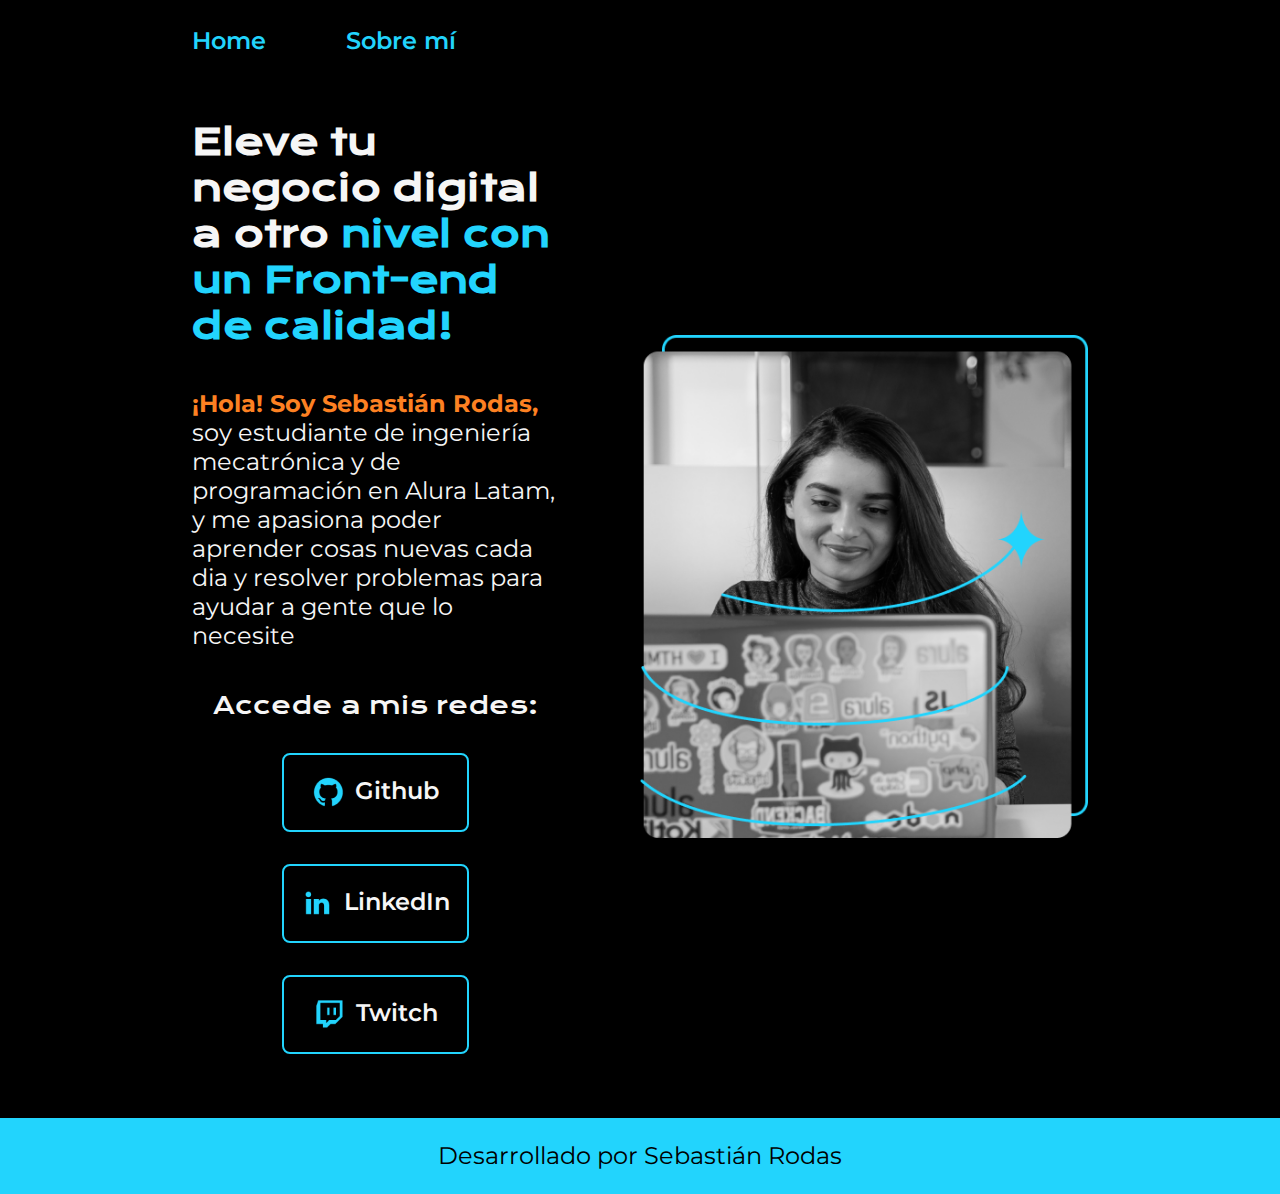
<file: index.html>
<!DOCTYPE html>
<html lang="es-mx">
<head>
    <meta charset="UTF-8">
    <meta name="viewport" content="width=device-width, initial-scale=1.0">
    <title>Portafolio Sebastián Rodas</title>
    <link rel="stylesheet" href="styles/style.css">
</head>
<body><!-- Esto es un comentario y será ignorado  -->
    <header class="header">
        <nav class="header_menu">
            <a href="index.html" class="header_menu_link">Home</a>
            <a href="about.html" class="header_menu_link">Sobre mí</a>
        </nav>
    </header>
    <main class="Presentacion">
        <section class="Presentacion_contenido">
            <h1 class="Presentacion_contenido_titulo">Eleve tu negocio digital a otro <strong class="tituloRemarcado">nivel con un Front-end de calidad!</strong></h1>
            <p class="Presentacion_contenido_texto"><strong>¡Hola! Soy Sebastián Rodas,</strong> soy estudiante de ingeniería mecatrónica y de programación en Alura
                Latam, y me apasiona poder aprender cosas nuevas cada dia y resolver problemas para ayudar
                a gente que lo necesite
            </p>
            <div class="Presentacion_enlaces">
                <h2 class="Presentacion_enlaces_subtitulo">Accede a mis redes:</h2>
                <a class="Presentacion_enlaces_link" href="https://www.github.com/">
                    <img src="assets/github.png" alt="Imagen Github">Github</a>
                <a class="Presentacion_enlaces_link" href="https://www.linkedin.com/in/sebastian-rodas-729724320">
                    <img src="assets/linkedin.png" alt="Imagen LinkedIn"> LinkedIn</a>
                <a class="Presentacion_enlaces_link" href="https://www.twitch.tv/">
                    <img src="assets/twitch.png" alt="Imagen Twitch"> Twitch</a>
            </div>
        </section>
        <img class="Presentacion_imagen" src="assets/Imagem.png" alt="Imagen de Ana García Trabajando">
    </main>
    <footer>
        <p class="Footer">Desarrollado por Sebastián Rodas</p>
    </footer>
</body>
</html>
</file>
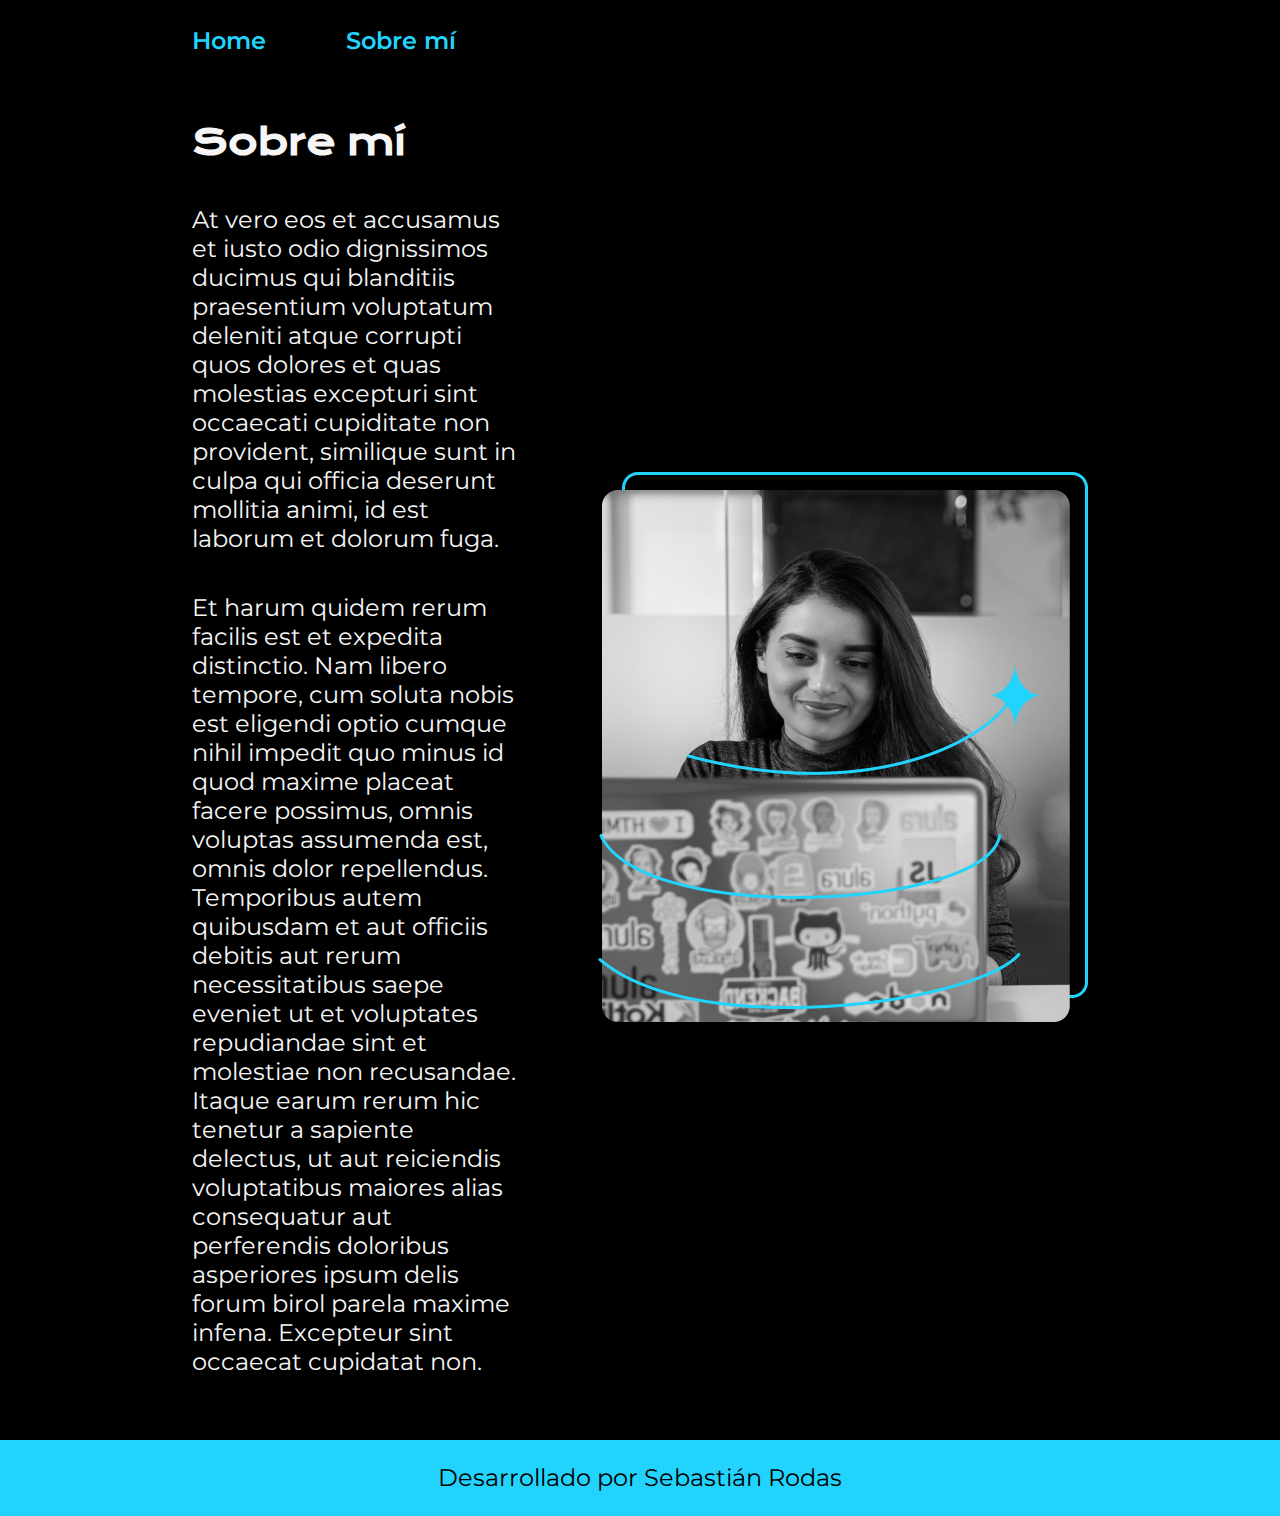
<file: about.html>
<!DOCTYPE html>
<html lang="es-mx">
<head>
    <meta charset="UTF-8">
    <meta name="viewport" content="width=device-width, initial-scale=1.0">
    <title>Sobre Mi</title>
    <link rel="stylesheet" href="styles/style.css">
</head>
<body>
    <header class="header">
        <nav class="header_menu">
            <a href="index.html" class="header_menu_link">Home</a>
            <a href="about.html" class="header_menu_link">Sobre mí</a>
        </nav>
    </header>
    <main class="Presentacion">
        <section class="Presentacion_contenido">
            <h1 class="Presentacion_contenido_titulo">Sobre mí</h1>
            <p class="Presentacion_contenido_texto">At vero eos et accusamus et iusto odio dignissimos ducimus qui blanditiis praesentium voluptatum 
            deleniti atque corrupti quos dolores et quas molestias excepturi sint occaecati cupiditate non 
            provident, similique sunt in culpa qui officia deserunt mollitia animi, id est laborum et dolorum fuga.
            </p>
            <p class="Presentacion_contenido_texto">Et harum quidem rerum facilis est et expedita distinctio. Nam libero tempore, cum soluta nobis est eligendi optio 
            cumque nihil impedit quo minus id quod maxime placeat facere possimus, omnis voluptas assumenda est, omnis dolor repellendus.
            Temporibus autem quibusdam et aut officiis debitis aut rerum necessitatibus 
            saepe eveniet ut et voluptates repudiandae sint et molestiae non recusandae.
            Itaque earum rerum hic tenetur a sapiente delectus, ut aut reiciendis voluptatibus maiores alias consequatur aut perferendis doloribus asperiores ipsum delis forum birol parela maxime infena. Excepteur sint occaecat cupidatat non.
            </p>
        </section>
        <img src="assets/Imagem.png" alt="Imagen de Ana García Trabajando">
    </main>
    
    <footer>
        <p class="Footer">Desarrollado por Sebastián Rodas</p>
    </footer>
</body>
</html>
</file>
<file: styles/style.css>
@import url('https://fonts.googleapis.com/css2?family=Krona+One&family=Montserrat:ital,wght@0,100..900;1,100..900&display=swap');


:root{
    --color-primario: #000000;
    --color-secundario: #F6F6F6;
    --color-terciario: #22D4FD;
    --color-hover: #272727;

    --fuente-monserrat: "Montserrat", sans-serif;
    --fuente-krona: "Krona One", sans-serif;
}
*{
    padding: 0;
    margin: 0;
}

body{
    background-color: var(--color-primario);
    color: var(--color-secundario);
}
.header {
    background-color: var(--color-primario);
    padding: 2% 0% 0% 15%;
}

.header_menu{
    background-color: var(--color-primario);
    display: flex;
    gap: 80px;
}

.header_menu_link{
    font-size: 1.5rem;
    font-family: var(--fuente-monserrat);
    font-weight: 600;
    color: var(--color-terciario);
    text-decoration: none;
}

strong{
    color: #fd8122;
}

.tituloRemarcado{
    color: var(--color-terciario);
}
/*flexbox*/
.Presentacion{
    display: flex;
    align-items: center;
    padding: 5% 15%;
    justify-content: space-between;
    gap: 82px;
}

.Presentacion_contenido{
    width: 50%;
    display: flex;
    flex-direction: column;
    gap: 40px;
}

.Presentacion_contenido_titulo{
    font-size: 2.25rem;
    font-family: var(--fuente-krona);
}

.Presentacion_contenido_texto{
    font-size: 1.5rem;
    font-family: var(--fuente-monserrat);
}

.Presentacion_enlaces{
    display: flex;
    justify-content: space-between;
    flex-direction: column;
    align-items: center;
    gap: 32px;
}

.Presentacion_enlaces_link{
    width: 50%;
    text-align: center;
    font-size: 1.5rem;
    font-family: var(--fuente-monserrat);
    padding: 21.5px 0;
    border-radius: 8px;
    font-weight: 600;
    text-decoration: none;
    color: var(--color-secundario);
    border: 2px solid var(--color-terciario);
    display: flex;
    justify-content: center;
    gap: 10px;
}
.Presentacion_enlaces_link:hover{
    background-color: var(--color-hover);
}
.Presentacion_enlaces_subtitulo{
    font-size: 1.5rem;
    font-family: var(--fuente-krona);
    font-weight: 400;
}

.Presentacion_imagen{
    width: 50% ;
}
.Footer{
    background-color: var(--color-terciario);
    padding: 23.6px;
    color: var(--color-primario);
    text-align: center;
    font-size: 1.5rem;
    font-family: var(--fuente-monserrat);
    font-weight: 400;
}

@media (max-width: 1200px) {
    .header{
        padding: 10%;
    }
    .header_menu{
        justify-content: center;
    }
    .Presentacion{
        flex-direction: column-reverse;
        padding: 5%;
    }
    .Presentacion_contenido{
        width: auto;
    }
}
</file>
